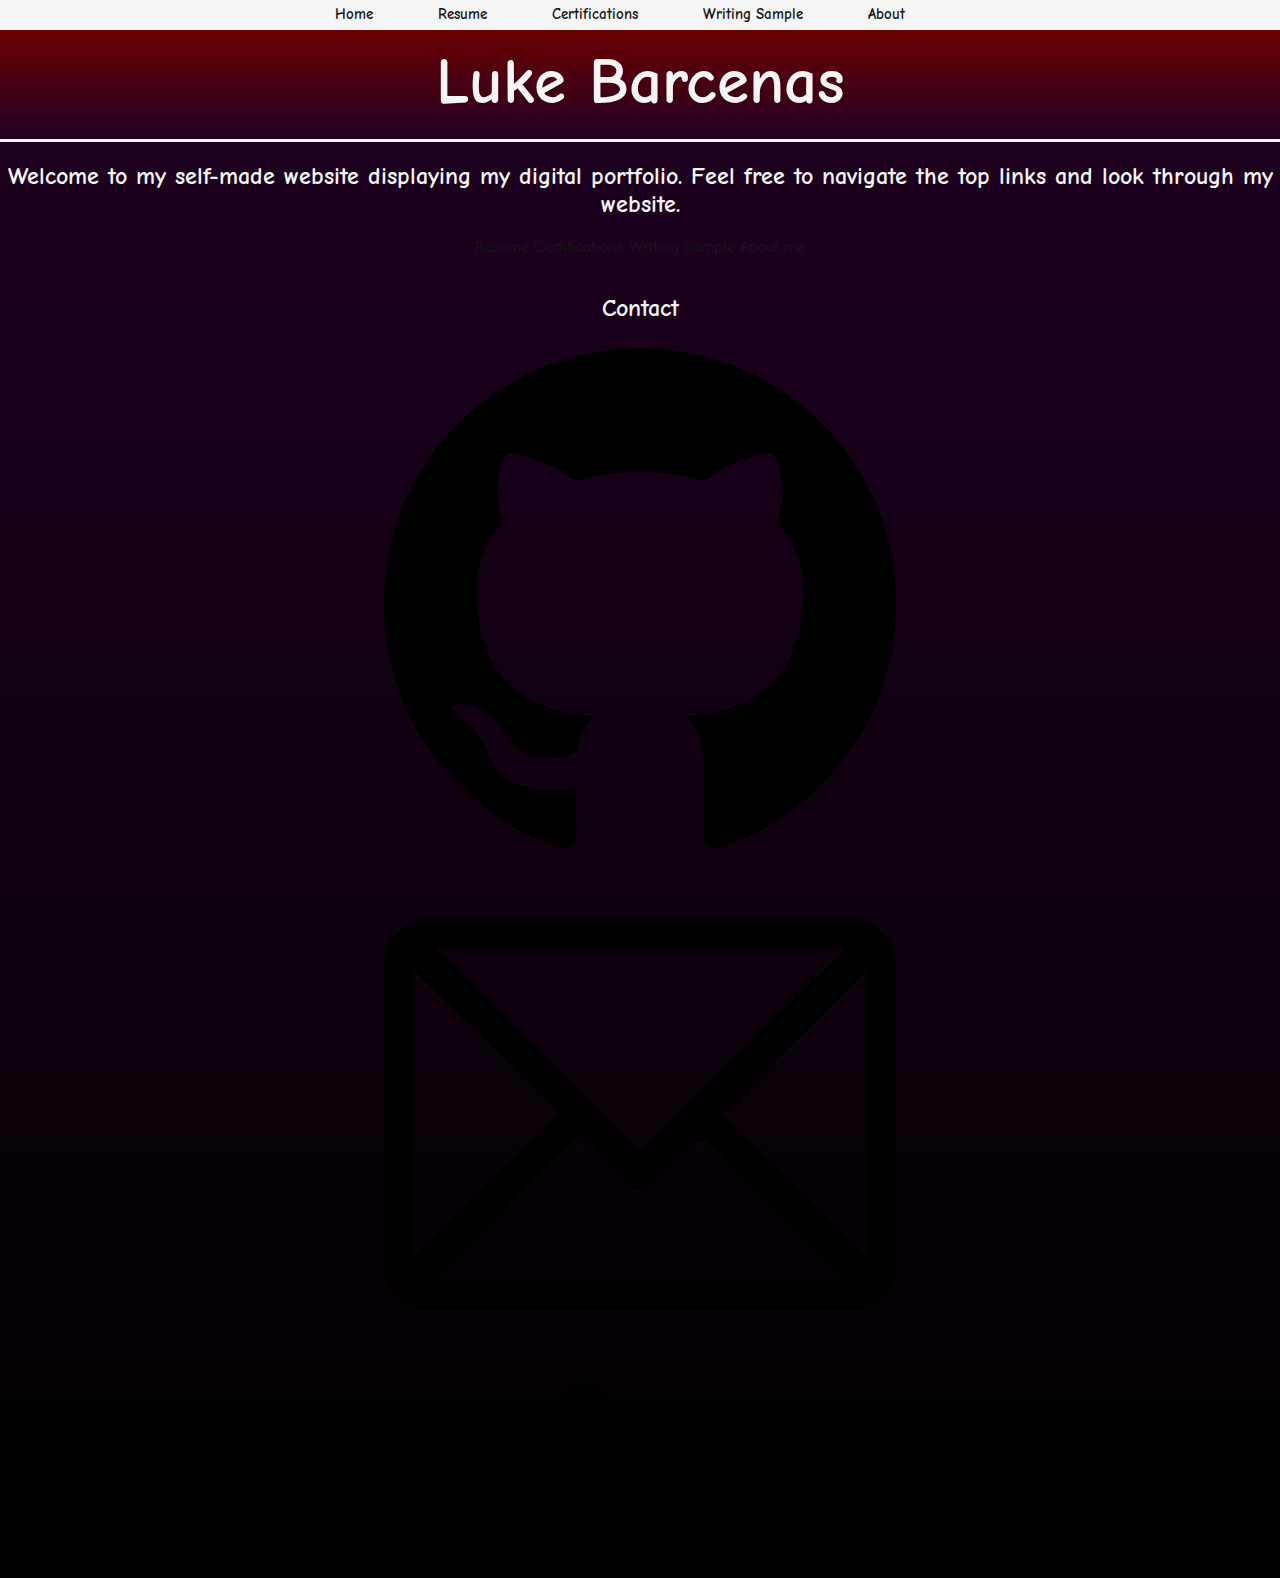
<file: index.html>
<!DOCTYPE html>
<html>
<head>
	<meta charset="utf-8">
	<meta name="viewport" content="width=device-width, initial-scale=1">

	<title>Luke Barcenas - Digital Portfolio</title>

	<link rel="stylesheet" type="text/css" href="css/style.css">
	<link rel="preconnect" href="https://fonts.googleapis.com">
	<link rel="preconnect" href="https://fonts.gstatic.com" crossorigin>
	<link href="https://fonts.googleapis.com/css2?family=Comic+Neue:wght@700&display=swap" rel="stylesheet">  

</head>
<body>
		<nav class="top">
			<h1 class="top">

				<div class="links">
				<a href="index.html" accesskey="h">Home</a>
				</div>

				<div class="links">
				<a href="resume.html" accesskey="r">Resume</a>
				</div>

				<div class="links">
				<a href="skills.html" accesskey="c">Certifications</a>
				</div>

				<div class="links">
				<a href="essay.html" accesskey="e">Writing Sample</a>
				</div>

				<div class="links">
				<a href="about.html" accesskey="a">About</a>
				</div>
			</h1>
		</nav>
	<header>
		<div class="container">
			<h1 class="Name">Luke Barcenas</h1></a>
		</div>
		
	</header>
	<h2 id="description">Welcome to my self-made website displaying my digital portfolio. Feel free to navigate the top links and look through my website.</h2>

	<div class="boxHolder">
		<a href="resume.html" class="box" id="resumeBox">
			Resume
		</a>
		
		<a href="skills.html" class="box" id="certsBox">
			Certifications
		</a>
		
		<a href="essay.html" class="box" id="SEBox">
			Writing Sample
		</a>
		
		<a href="about.html" class="box" id="aboutBox">
			About me
		</a>
	</div>  

	<br><hr>

<h2>Contact</h2>

<div class="blocks">
				<a href="https://github.com/LukeBarcenas" class="aBlock"><div class="gitBlock"><img src="images/git.png" class="icon"></img></div></a>
				
				<a href="mailto:lukebarcenas930@gmail.com" class="aBlock"><div class="mailBlock"><img class="icon" src="images/mail.png" alt="mailbox icon for emailing me"></img></div></a>

				<a href="tel:305-343-7092" class="aBlock"><div class="callBlock"><img src="images/phone.png" class="icon"></img></div></a>
</div>
</body>

</html>
</file>
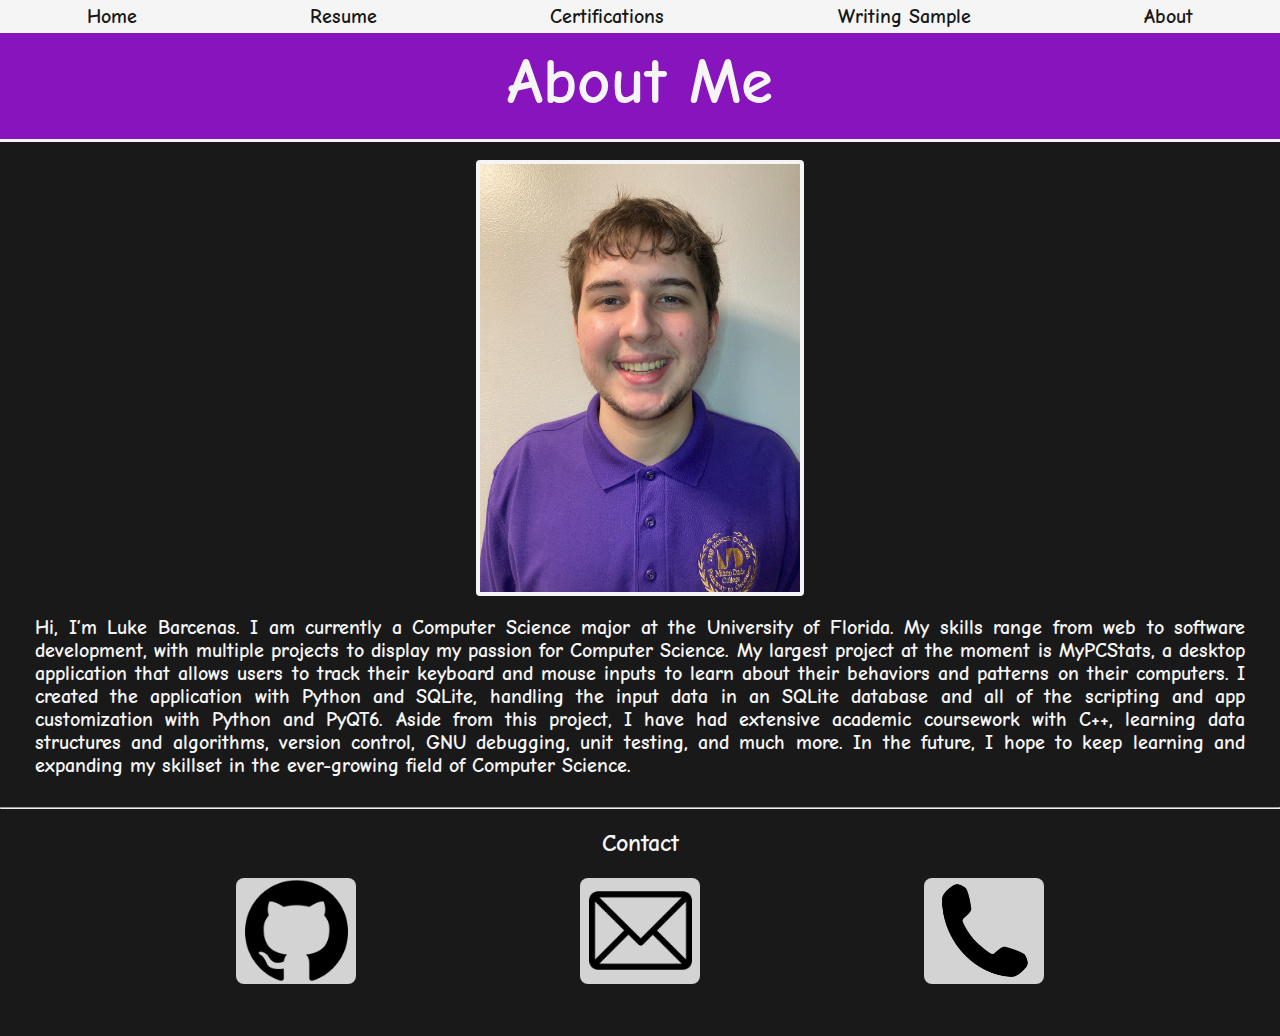
<file: about.html>
<!DOCTYPE html>
<html>
<head>
	<meta charset="utf-8">
	<meta name="viewport" content="width=device-width, initial-scale=1">

	<title>Luke Barcenas - About</title>

	<link rel="stylesheet" type="text/css" href="css/about.css">
	<link rel="preconnect" href="https://fonts.googleapis.com">
	<link rel="preconnect" href="https://fonts.gstatic.com" crossorigin>
	<link href="https://fonts.googleapis.com/css2?family=Comic+Neue:wght@700&display=swap" rel="stylesheet">  

</head>
<body>
		<nav class="top">
			<h1 class="top">

				<div class="links">
				<a href="index.html" accesskey="h">Home</a>
				</div>

				<div class="links">
				<a href="resume.html" accesskey="r">Resume</a>
				</div>

				<div class="links">
				<a href="skills.html" accesskey="c">Certifications</a>
				</div>

				<div class="links">
				<a href="essay.html" accesskey="e">Writing Sample</a>
				</div>

				<div class="links">
				<a href="about.html" accesskey="a">About</a>
				</div>
			</h1>
		</nav>
	<header>
		<div class="container">
			<h1 class="Name">About Me</h1></a>
		</div>
		<br>
	</header>
		<img src="images/me.png" width="600px" alt="Picture of Myself" id="Me" class="content">
		<h3>Hi, I’m Luke Barcenas. I am currently a Computer Science major at the University of Florida. My skills range from web to software development, with multiple projects to display my passion for Computer Science. My largest project at the moment is MyPCStats, a desktop application that allows users to track their keyboard and mouse inputs to learn about their behaviors and patterns on their computers. I created the application with Python and SQLite, handling the input data in an SQLite database and all of the scripting and app customization with Python and PyQT6. Aside from this project, I have had extensive academic coursework with C++, learning data structures and algorithms, version control, GNU debugging, unit testing, and much more. In the future, I hope to keep learning and expanding my skillset in the ever-growing field of Computer Science.</h3>
	<hr>

	<h2>Contact</h2>

	<div class="blocks">
				<a href="https://github.com/LukeBarcenas" class="aBlock"><div class="gitBlock"><img src="images/git.png" class="icon"></img></div></a>
				
				<a href="mailto:lukebarcenas930@gmail.com" class="aBlock"><div class="mailBlock"><img class="icon" src="images/mail.png" alt="mailbox icon for emailing me"></img></div></a>

				<a href="tel:305-343-7092" class="aBlock"><div class="callBlock"><img src="images/phone.png" class="icon"></img></div></a>
</div>

</body>

</html>
</file>
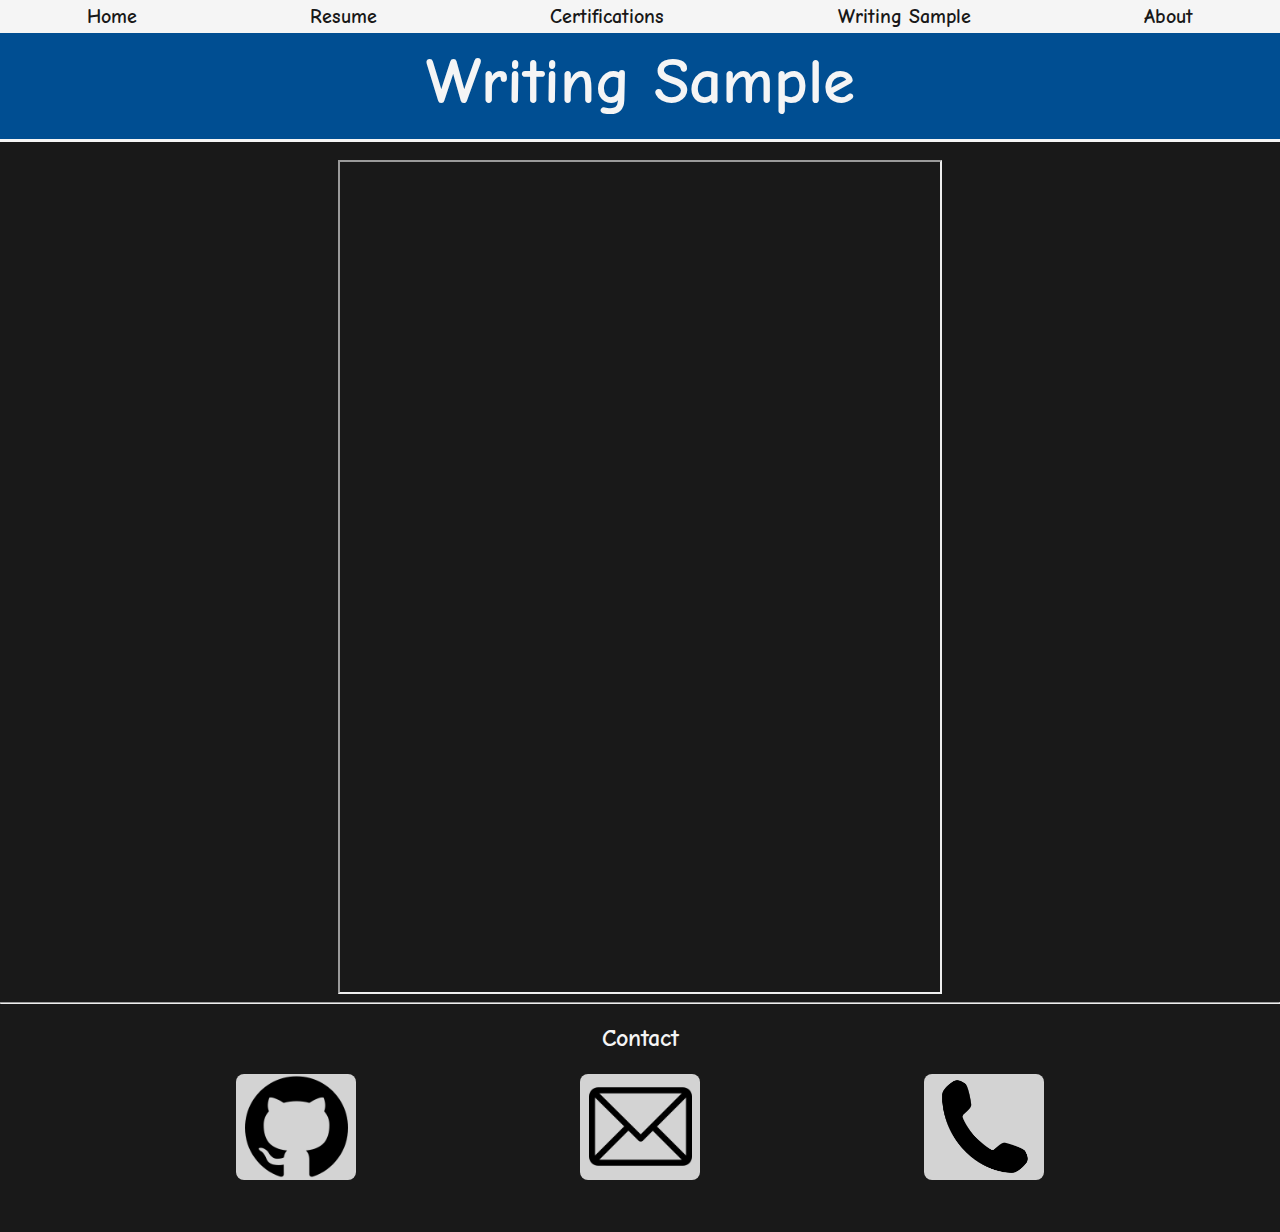
<file: essay.html>
<!DOCTYPE html>
<html>
<head>
	<meta charset="utf-8">
	<meta name="viewport" content="width=device-width, initial-scale=1">

	<title>Luke Barcenas - Writing Sample</title>

	<link rel="stylesheet" type="text/css" href="css/essay.css">
	<link rel="preconnect" href="https://fonts.googleapis.com">
	<link rel="preconnect" href="https://fonts.gstatic.com" crossorigin>
	<link href="https://fonts.googleapis.com/css2?family=Comic+Neue:wght@700&display=swap" rel="stylesheet">  

</head>
<body>
		<nav class="top">
			<h1 class="top">

				<div class="links">
				<a href="index.html" accesskey="h">Home</a>
				</div>

				<div class="links">
				<a href="resume.html" accesskey="r">Resume</a>
				</div>

				<div class="links">
				<a href="skills.html" accesskey="c">Certifications</a>
				</div>

				<div class="links">
				<a href="essay.html" accesskey="e">Writing Sample</a>
				</div>

				<div class="links">
				<a href="about.html" accesskey="a">About</a>
				</div>
			</h1>
		</nav>
	<header>
		<div class="container">
			<h1 class="Name">Writing Sample</h1></a>
		</div>
		<br>
	</header>
		<iframe src="docs/essaySample.pdf" height="830px" width="600px" class="content"></iframe>
	<hr>

	<h2>Contact</h2>
	
	<div class="blocks">
				<a href="https://github.com/LukeBarcenas" class="aBlock"><div class="gitBlock"><img src="images/git.png" class="icon"></img></div></a>
				
				<a href="mailto:lukebarcenas930@gmail.com" class="aBlock"><div class="mailBlock"><img class="icon" src="images/mail.png" alt="mailbox icon for emailing me"></img></div></a>

				<a href="tel:305-343-7092" class="aBlock"><div class="callBlock"><img src="images/phone.png" class="icon"></img></div></a>
</div>

</body>

</html>
</file>
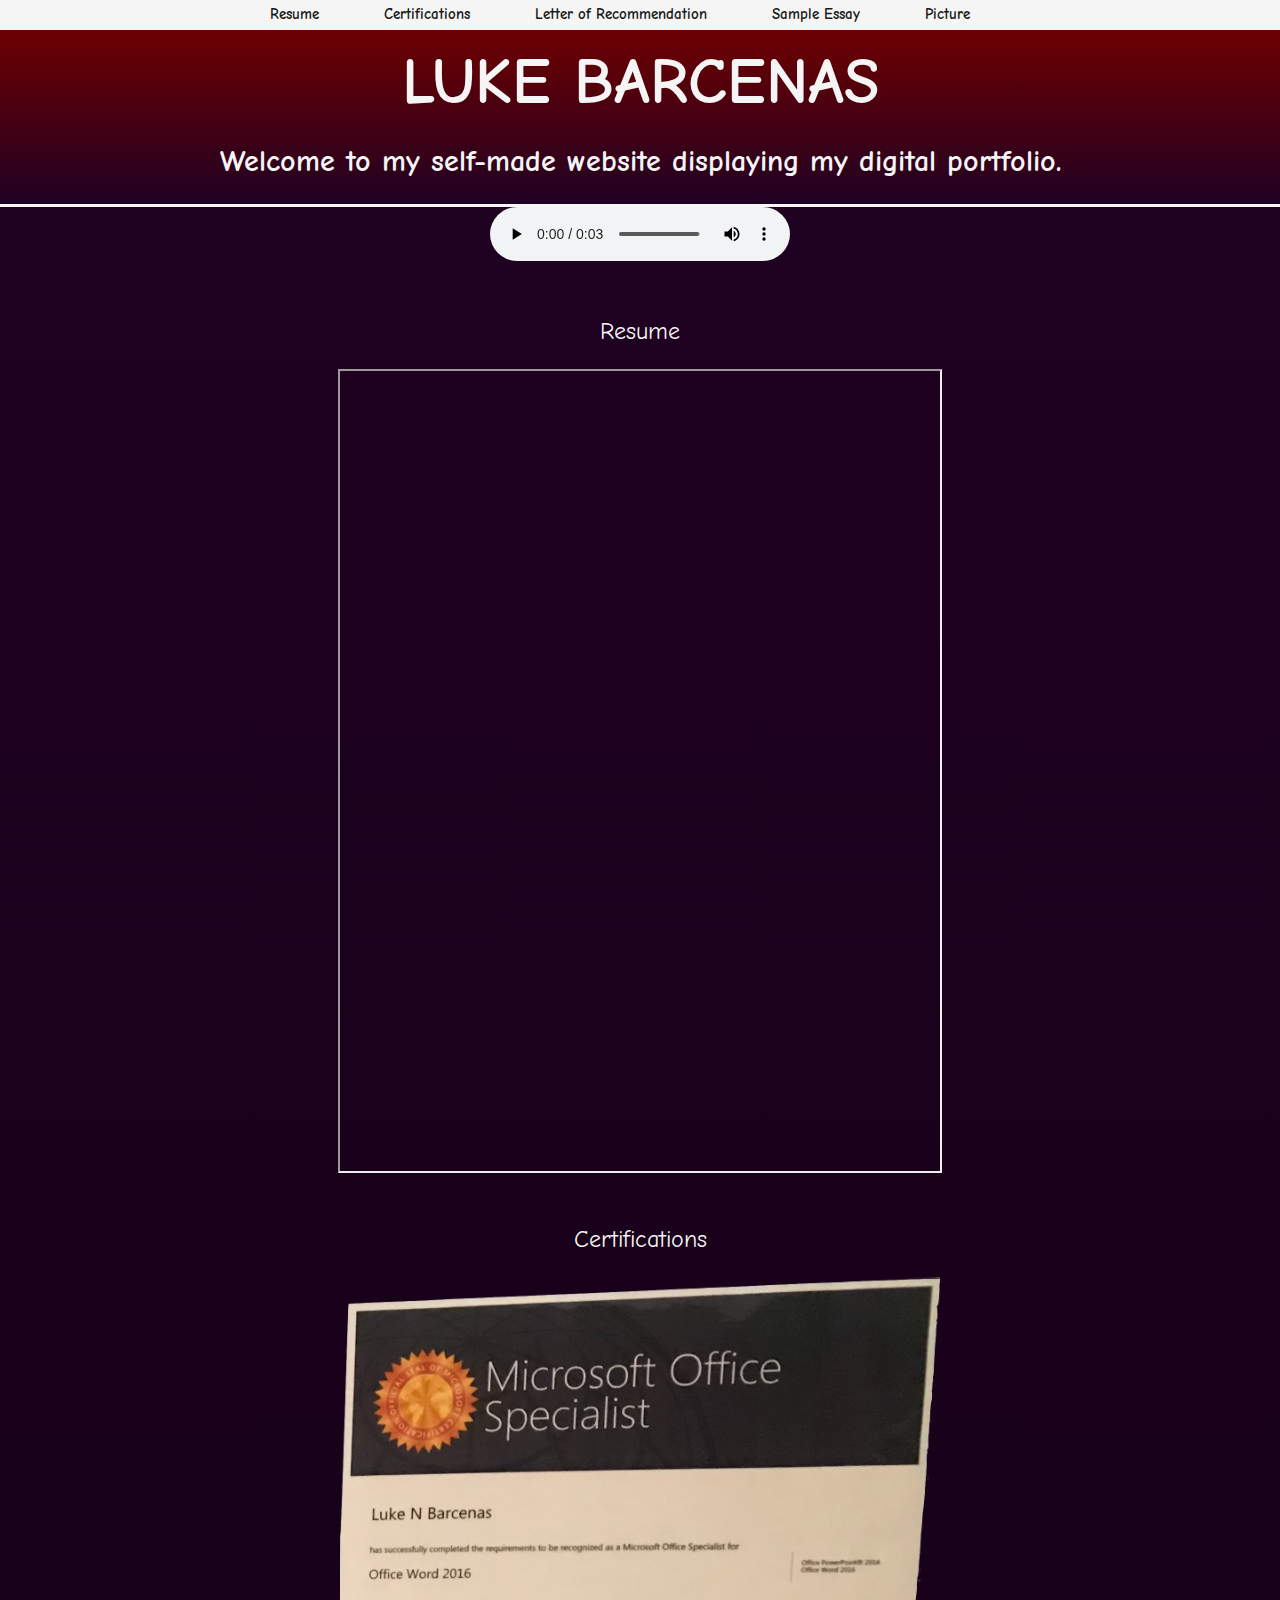
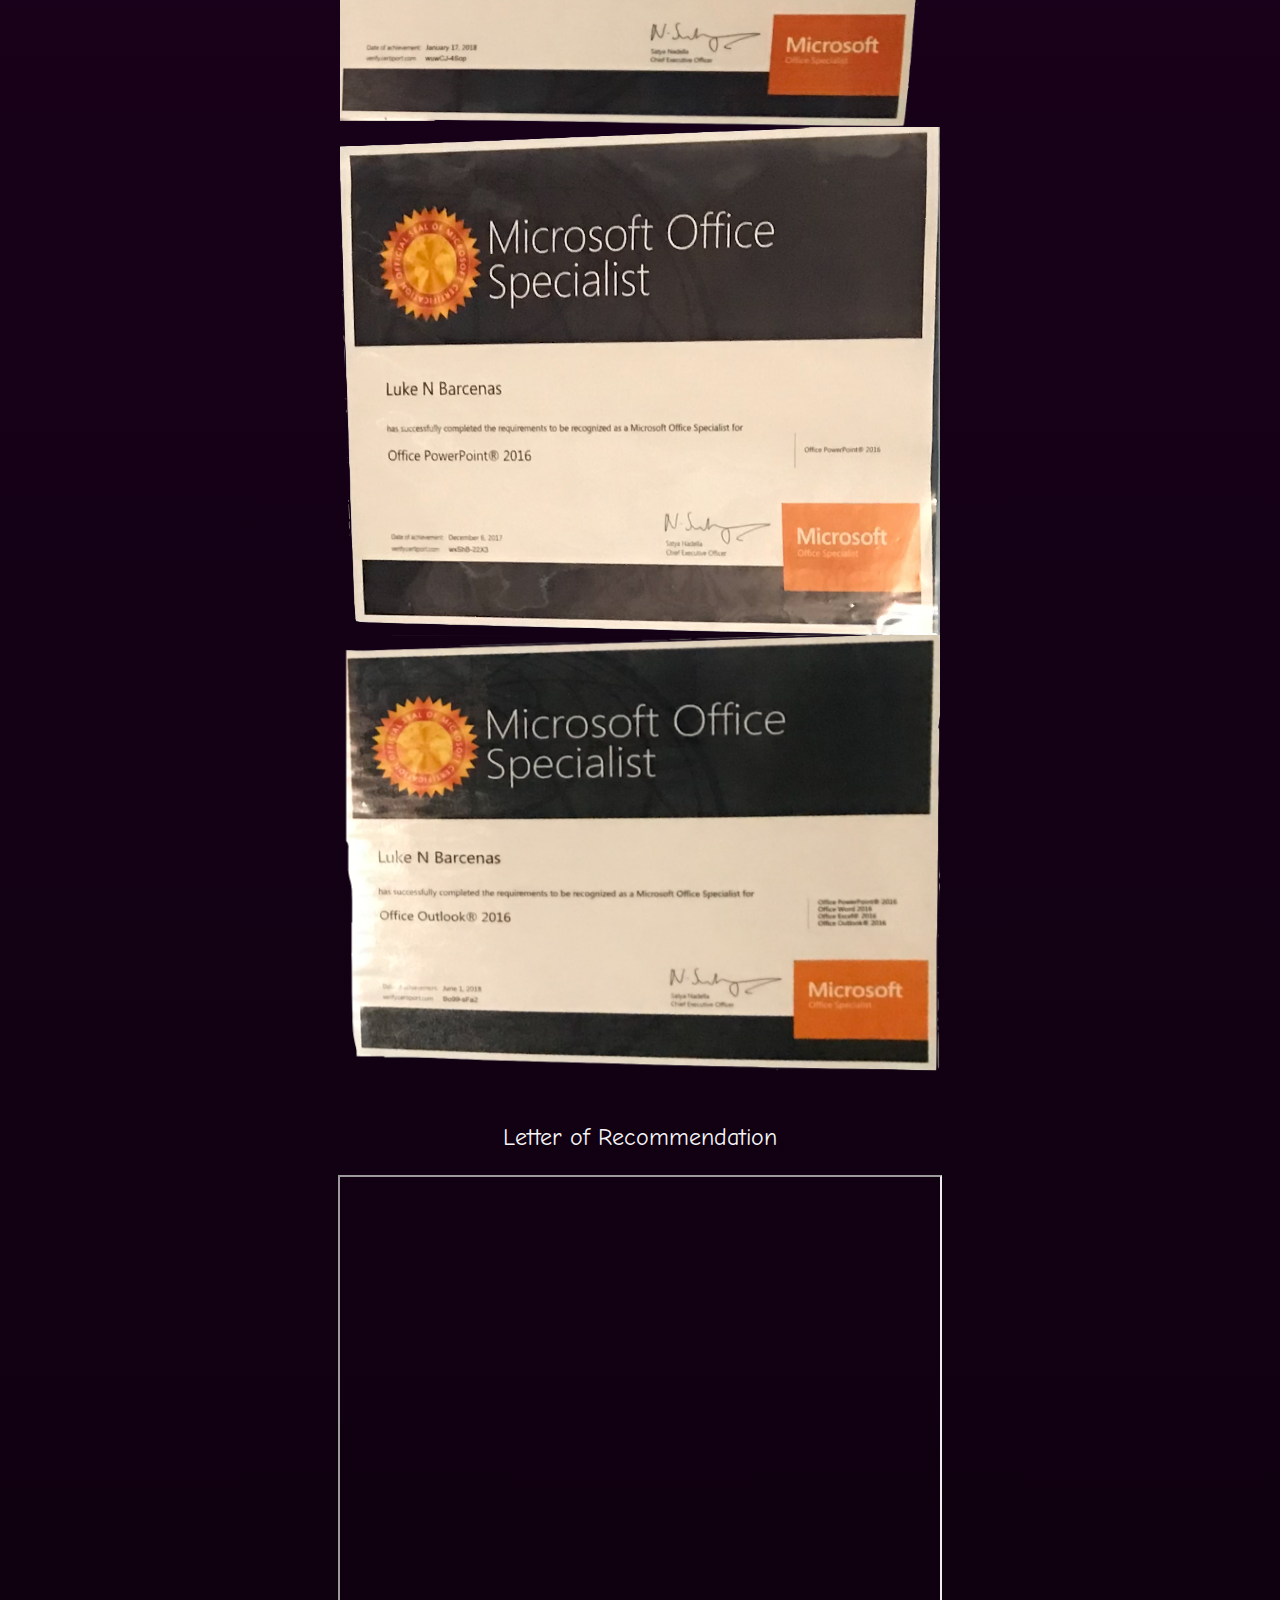
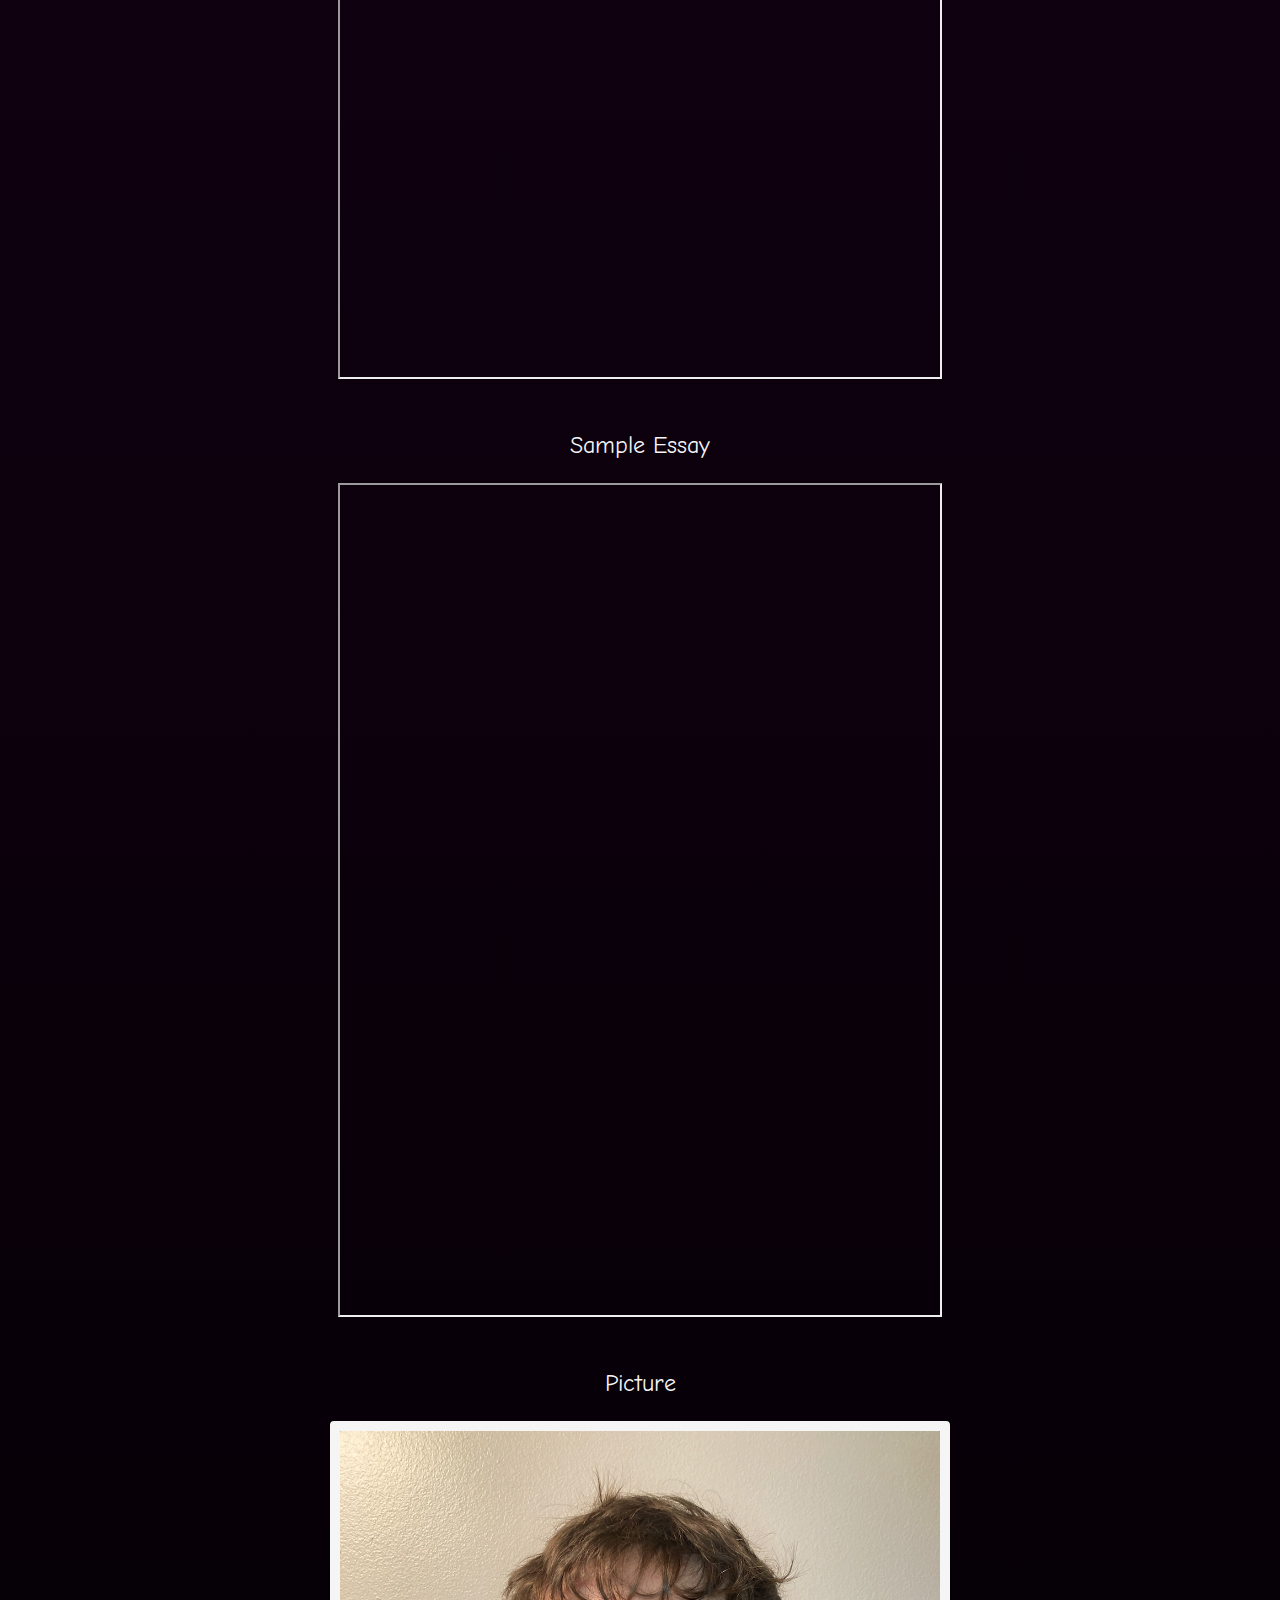
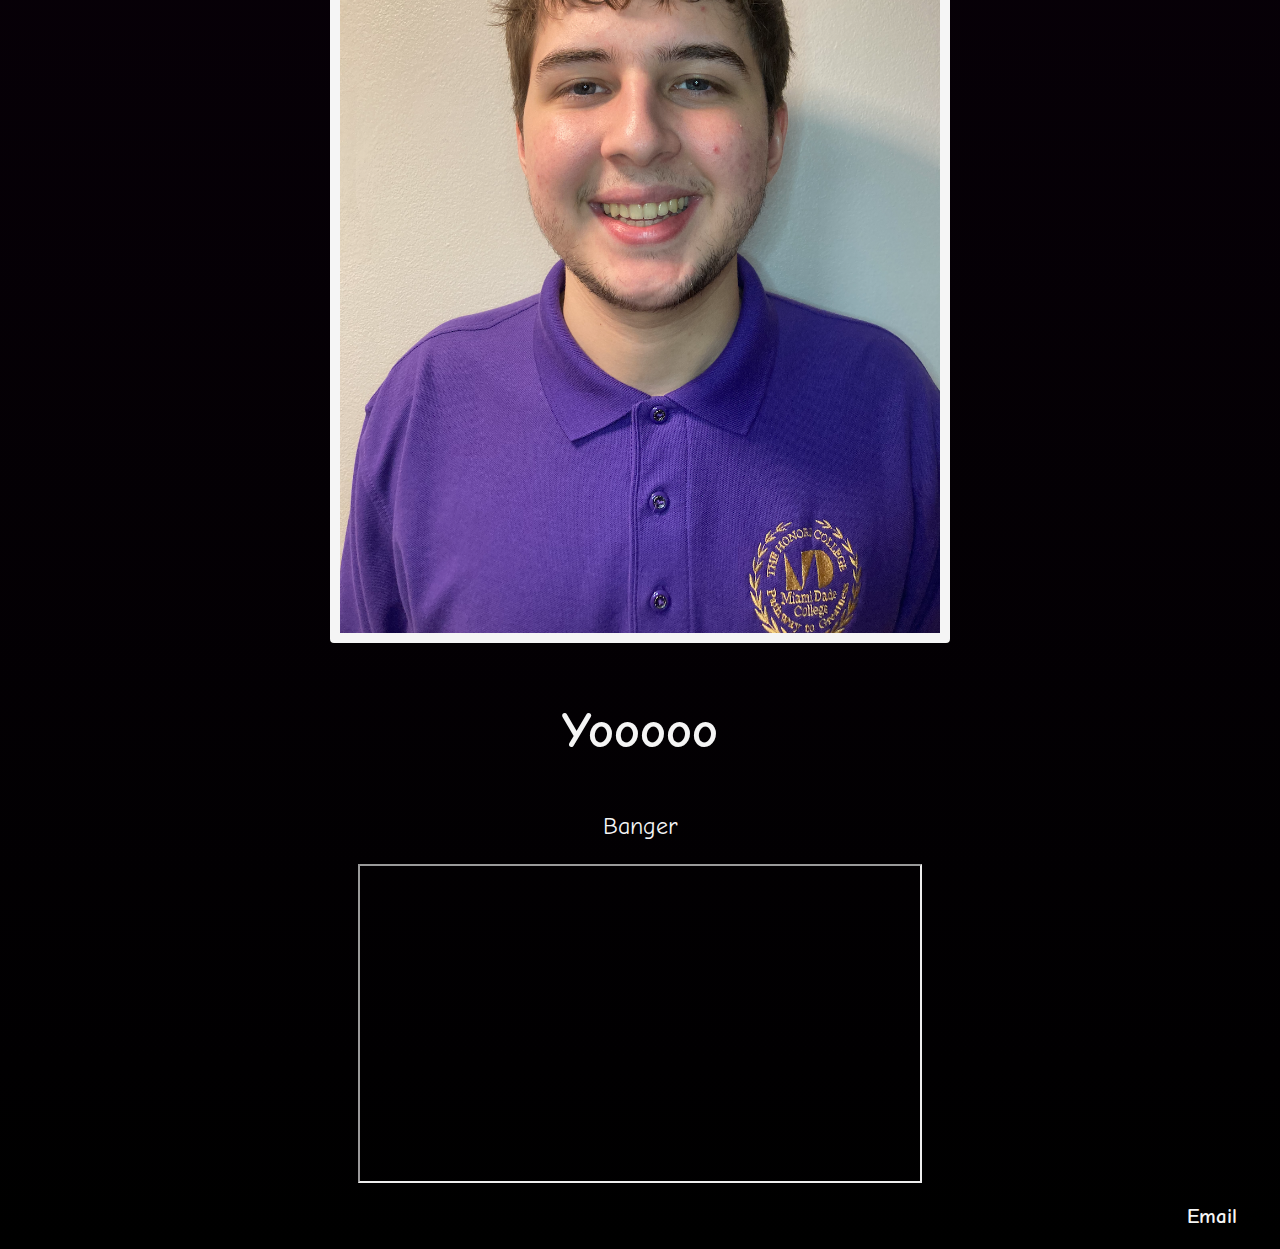
<file: indexLuke.html>
<!DOCTYPE html>
<html>
<head>
	<meta charset="utf-8">
	<meta name="viewport" content="width=device-width, initial-scale=1">

	<title>Luke Barcenas - Digital Portfolio</title>

	<link rel="stylesheet" type="text/css" href="css/style.css">
	<link rel="preconnect" href="https://fonts.googleapis.com">
	<link rel="preconnect" href="https://fonts.gstatic.com" crossorigin>
	<link href="https://fonts.googleapis.com/css2?family=Comic+Neue:wght@700&display=swap" rel="stylesheet">  

</head>
<body>
		<nav class="top">
			<h1 class="top">

				<div class="links">
				<a href="#resume" accesskey="r">Resume</a>
				</div>

				<div class="links">
				<a href="#certs" accesskey="c">Certifications</a>
				</div>

				<div class="links">
				<a href="#letterOR" accesskey="l">Letter of Recommendation</a>
				</div>

				<div class="links">
				<a href="#essay" accesskey="s">Sample Essay</a>
				</div>

				<div class="links">
				<a href="#me" accesskey="p">Picture</a>
				</div>
			</h1>
		</nav>
	<header>
		<div class="container">
			<h1 class="Name">LUKE BARCENAS</h1></a>

			<hr>

			<h2 id="description">Welcome to my self-made website displaying my digital portfolio.</h2>
		</div>
	</header>
		<audio controls>
			<source src="Sounds/bomb.mp3" type="audio/mpeg">
		</audio>

		<p id="resume"><br>Resume</p>
		<iframe src="docs/Resume.pdf" height="800px" width="600px" class="content" ></iframe>

		<p id="certs"><br>Certifications</p>
		<img src="images/wordCert.png" width="600px" alt="Microsoft Word Certification" class="content">
		<img src="images/powerPointCert.png" width="600px" alt="Microsoft PowerPoint Certification" class="content">
		<img src="images/outlookCert.png" width="600px" alt="Microsoft Outlook Certification" class="content">

		<p id="letterOR"><br>Letter of Recommendation</p>

		<iframe src="docs/Recommendation.pdf" height="800px" width="600px" class="content" id="LOR"></iframe>

		<p id="essay"><br>Sample Essay</p>

		<iframe src="docs/essaySample.pdf" height="830px" width="600px" class="content"></iframe>

		<p id="me"><br>Picture</p>

		<img src="images/me.png" width="600px" alt="Picture of Myself" id="Me" class="content">

		<hr><br><br><br>

	<div id="spinner" tabindex="0">
		<h1>Yooooo</h1>
	</div>


		<p><br>Banger</p>

		<iframe class="content" width="560" height="315" src="https://www.youtube.com/embed/k1-TrAvp_xs" title="YouTube video player" frameborder="5px" allow="accelerometer; autoplay; clipboard-write; encrypted-media; gyroscope; picture-in-picture" allowfullscreen></iframe>

	<hr>

	<footer>
		<h3 class="bottom">Email <a class="bottom" href="mailto:luke.barcenas001@mymdc.net"><img id="mail" src="images/mail.png" alt="mailbox icon for emailing me"></a></h3>
	</footer>




		<script>
			/* document.getElementById('Name').addEventListener('click', function() {
				alert("Yooooooooooo")
			}) */
		</script>

</body>

</html>
</file>
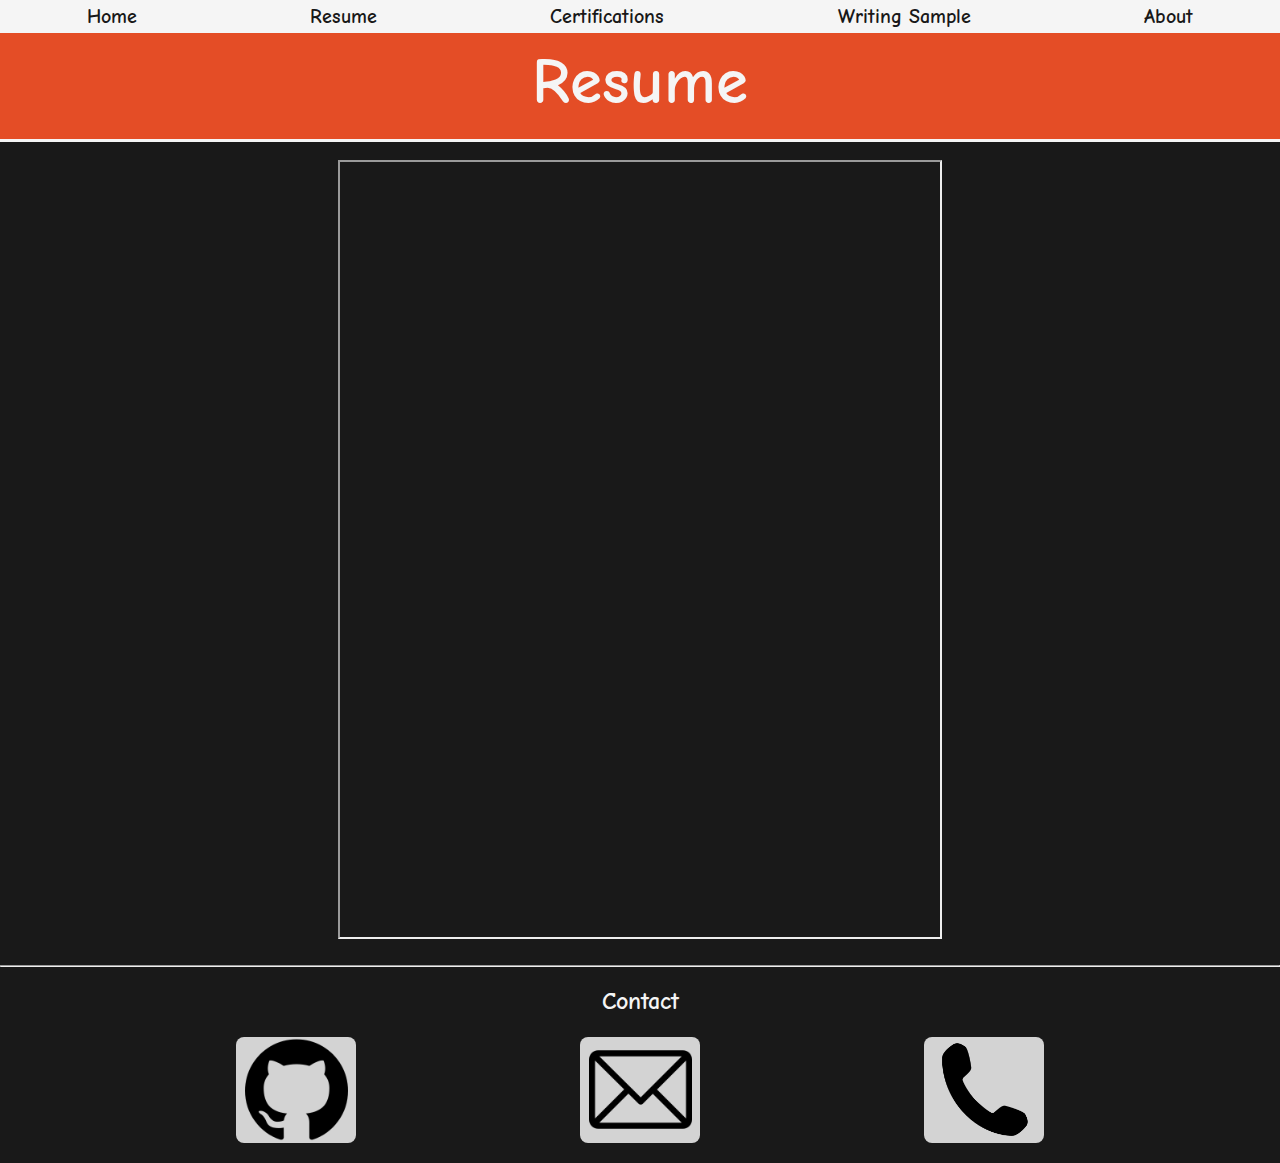
<file: resume.html>
<!DOCTYPE html>
<html>
<head>
	<meta charset="utf-8">
	<meta name="viewport" content="width=device-width, initial-scale=1">

	<title>Luke Barcenas - Resume</title>

	<link rel="stylesheet" type="text/css" href="css/resume.css">
	<link rel="preconnect" href="https://fonts.googleapis.com">
	<link rel="preconnect" href="https://fonts.gstatic.com" crossorigin>
	<link href="https://fonts.googleapis.com/css2?family=Comic+Neue:wght@700&display=swap" rel="stylesheet">  

</head>
<body>
		<nav class="top">
			<h1 class="top">

				<div class="links">
				<a href="index.html" accesskey="h">Home</a>
				</div>

				<div class="links">
				<a href="resume.html" accesskey="r">Resume</a>
				</div>

				<div class="links">
				<a href="skills.html" accesskey="c">Certifications</a>
				</div>

				<div class="links">
				<a href="essay.html" accesskey="e">Writing Sample</a>
				</div>

				<div class="links">
				<a href="about.html" accesskey="a">About</a>
				</div>
			</h1>
		</nav>
	<header>
		<div class="container">
			<h1 class="Name">Resume</h1></a>
		</div>
		<br>
	</header>
		<iframe src="docs/Resume.pdf" height="800px" width="600px" class="content" ></iframe>

	<br>
	<hr>
	
<h2>Contact</h2>
				
<div class="blocks">
				<a href="https://github.com/LukeBarcenas" class="aBlock"><div class="gitBlock"><img src="images/git.png" class="icon"></img></div></a>
				
				<a href="mailto:lukebarcenas930@gmail.com" class="aBlock"><div class="mailBlock"><img class="icon" src="images/mail.png" alt="mailbox icon for emailing me"></img></div></a>

				<a href="tel:305-343-7092" class="aBlock"><div class="callBlock"><img src="images/phone.png" class="icon"></img></div></a>
</div>
	

</body>

</html>
</file>
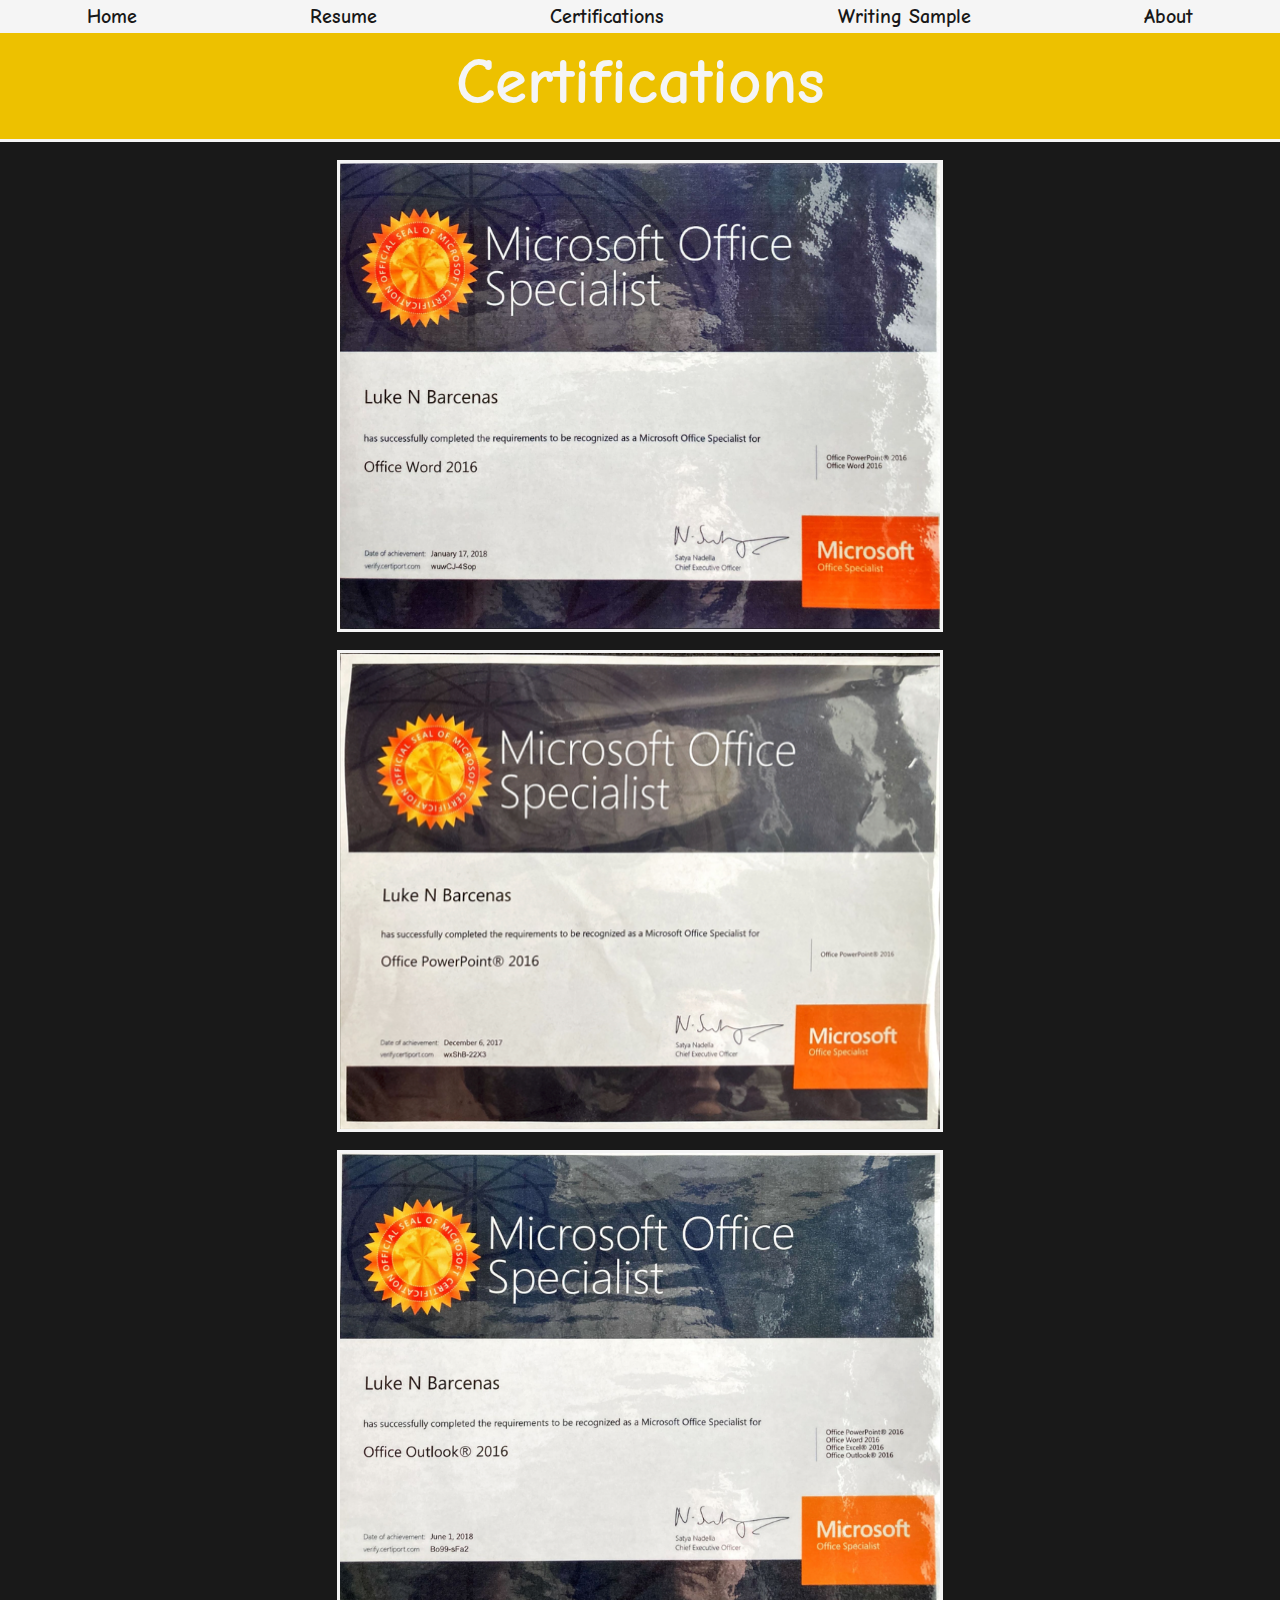
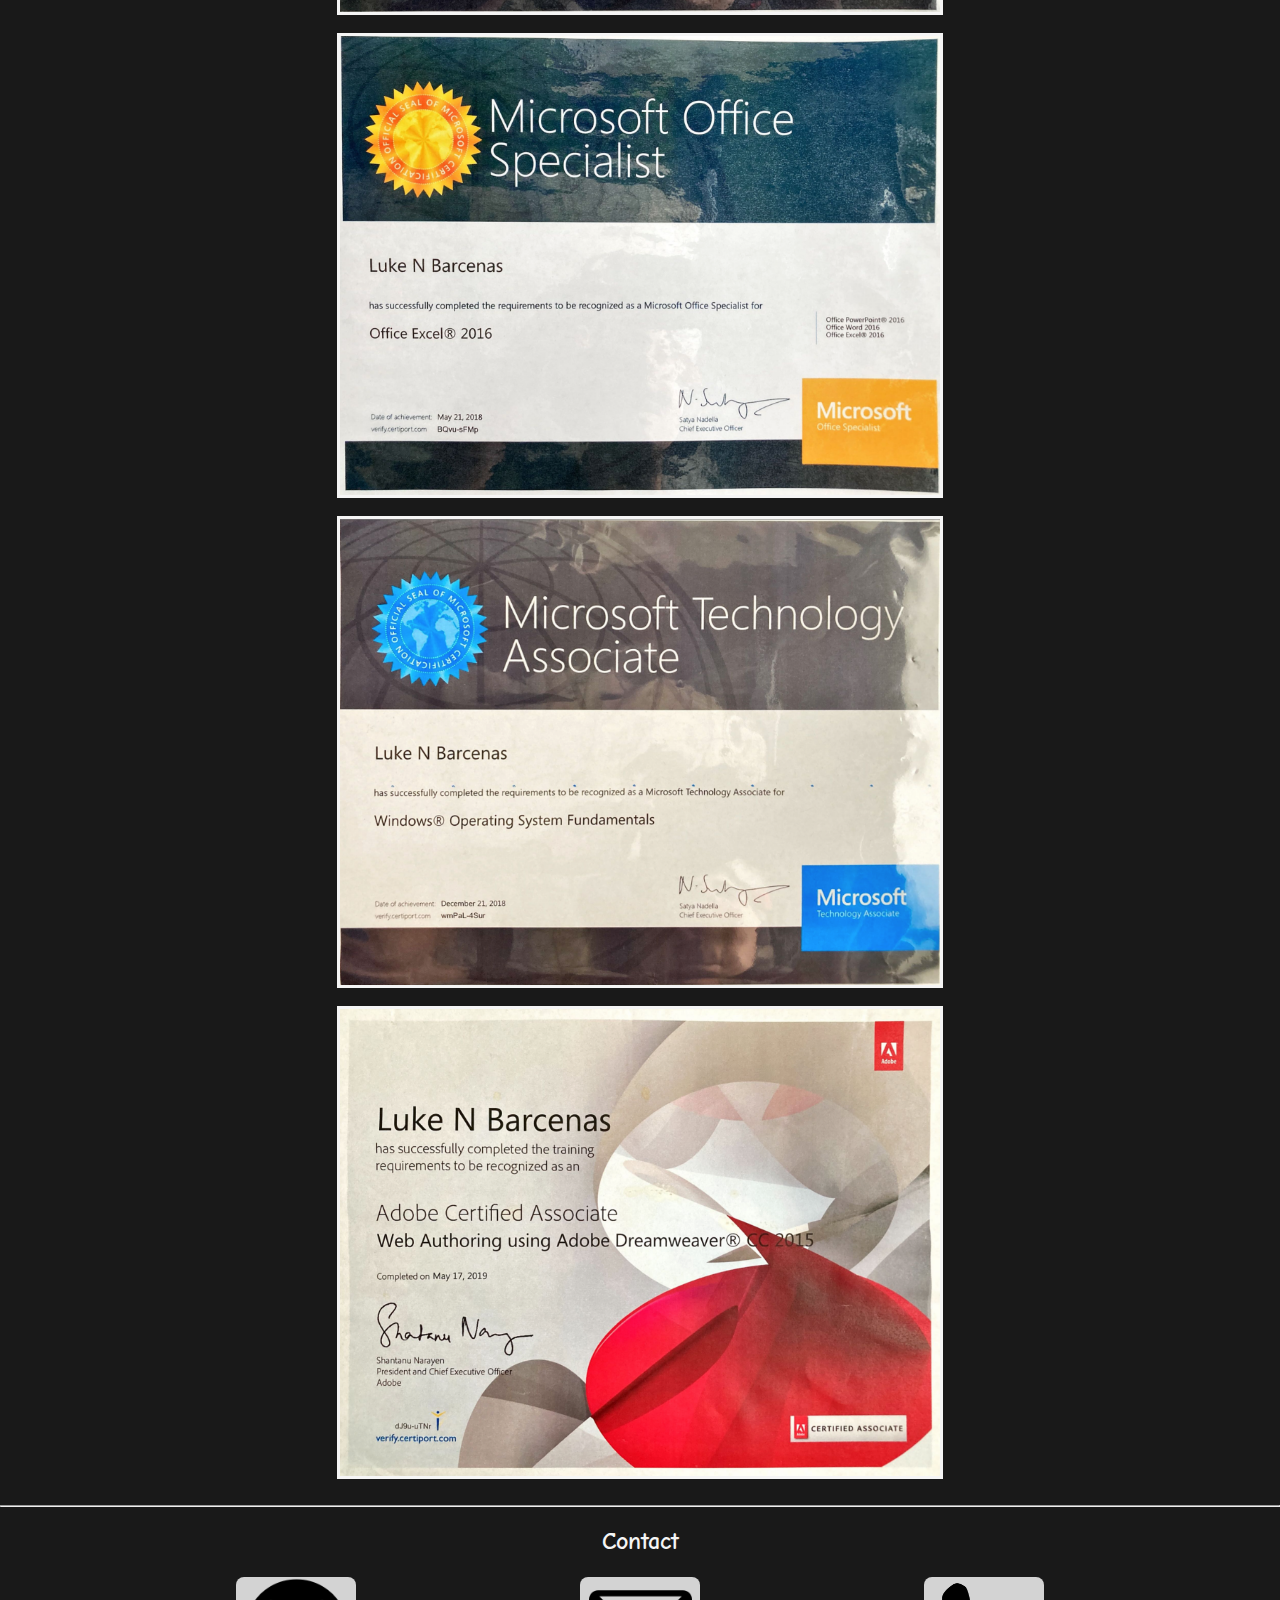
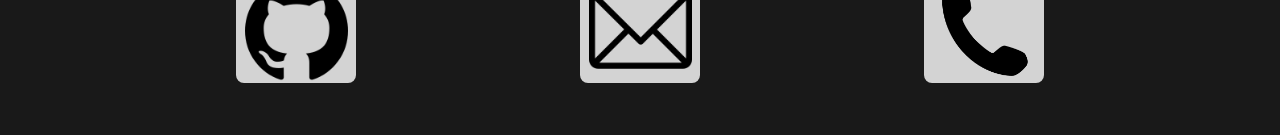
<file: skills.html>
<!DOCTYPE html>
<html>
<head>
	<meta charset="utf-8">
	<meta name="viewport" content="width=device-width, initial-scale=1">

	<title>Luke Barcenas - Certifications</title>

	<link rel="stylesheet" type="text/css" href="css/skills.css">
	<link rel="preconnect" href="https://fonts.googleapis.com">
	<link rel="preconnect" href="https://fonts.gstatic.com" crossorigin>
	<link href="https://fonts.googleapis.com/css2?family=Comic+Neue:wght@700&display=swap" rel="stylesheet">  

</head>
<body>
		<nav class="top">
			<h1 class="top">

				<div class="links">
				<a href="index.html" accesskey="h">Home</a>
				</div>

				<div class="links">
				<a href="resume.html" accesskey="r">Resume</a>
				</div>

				<div class="links">
				<a href="skills.html" accesskey="c">Certifications</a>
				</div>

				<div class="links">
				<a href="essay.html" accesskey="e">Writing Sample</a>
				</div>

				<div class="links">
				<a href="about.html" accesskey="a">About</a>
				</div>
			</h1>
		</nav>
	<header>
		<div class="container">
			<h1 class="Name">Certifications</h1></a>
		</div>
		<br>
	</header>
		<img src="images/word.png" width="600px" alt="Microsoft Word Certification" class="content"><br>
		<img src="images/PPT.png" width="600px" alt="Microsoft PowerPoint Certification" class="content"><br>
		<img src="images/out.png" width="600px" alt="Microsoft Outlook Certification" class="content"><br>
		<img src="images/excel.png" width="600px" alt="Microsoft Excel Certification" class="content"><br>
		<img src="images/os.png" width="600px" alt="Operating Systems Certification" class="content"><br>
		<img src="images/dw.png" width="600px" alt="Adobe DreamWeaver Certification" class="content"><br>

	<hr>

	<h2>Contact</h2>

	<div class="blocks">
				<a href="https://github.com/LukeBarcenas" class="aBlock"><div class="gitBlock"><img src="images/git.png" class="icon"></img></div></a>
				
				<a href="mailto:lukebarcenas930@gmail.com" class="aBlock"><div class="mailBlock"><img class="icon" src="images/mail.png" alt="mailbox icon for emailing me"></img></div></a>

				<a href="tel:305-343-7092" class="aBlock"><div class="callBlock"><img src="images/phone.png" class="icon"></img></div></a>
</div>

</body>

</html>
</file>
<file: css/style.css>
body {
  background: repeating-linear-gradient(180deg,#200122,black);
  color: whitesmoke;
  text-align: center;
  font-family: 'Comic Neue', sans-serif;
  margin: auto;
}

h1 {
  font-size: 50px;
  color: whitesmoke;
  margin: 0 0 20px 0;
  padding-top: 5px;
}

hr {
  display: none;
}

.Name:hover {
  text-shadow: -2px -2px #696969;
}

.content {
  display: block;
  margin: auto;
}

.Name {
  font-size:65px;
}

.container {
  height: auto;
  background: linear-gradient(180deg,#6f0000,#200122);
  border-bottom: solid 3px whitesmoke;
  font-size: 20px;
  padding-top: 15px;
  margin-top: 25px;
  width: 100% auto;
}

a {
    text-decoration: none;
    color: #181818;
}

a:hover {
  text-decoration: underline;
}

.links {
  display: inline;
  margin: 0 50px 0 10px;
}

.top {
  position: fixed;
  color: #212121;
  height: 25px;
  font-size: 15px;
  left: 0px;
  top: 0px;
  width: 100%;
  background-color: whitesmoke;
}

#mail {
  max-width: 24px;
  height: 16px;
}

a.bottom {
  color: orangered;
}


.bottom {
  text-align: right;
  margin-right: 10px;
  font-size: 21px;
}

p {
  font-size: 24px;
}

p:hover {
  letter-spacing: 1px;
  text-decoration: underline 1px solid;
}

#Me {
  border: 10px solid;
  border-radius: 4px;
}

#Me:hover {
  animation-name: colors;
  animation-duration: 5s;
  animation-iteration-count: infinite;
}

@keyframes colors {
  0% {
    border-color: #f0170f;
  }
  20% {
    border-color: #e8b117;
  }
  40% {
    border-color: #5adf20;
  }
  60% {
    border-color: #36bfc9;
  }
  80% {
    border-color: #9532cd;
  }
  100% {
    border-color: #f0170f;
  }
}

#spinner {
  margin: 0 auto;
  width: 170px;
}

#spinner:hover {
  left: 0px;
  position: relative;
  animation-name: move;
  animation-duration: 500ms;
  animation-iteration-count: infinite;
}

@keyframes move {
  0% {
    transform: rotate(0deg);
  }
  10% {
    transform: rotate(40deg);
  }
  20% {
    transform: rotate(80deg)
  }
  30% {
    transform: rotate(120deg);
  }
  40% {
    transform: rotate(160deg);
  }
  50% {
    transform: rotate(200deg);
  }
  60% {
    transform: rotate(240deg);
  }
  70% {
    transform: rotate(270deg);
  }
  80% {
    transform: rotate(310deg);
  }
  90% {
    transform: rotate(340deg);
  }
  100% {
    transform: rotate(360deg);
  }
}

@media (max-width: 715px) {
  .top {
    font-size: 12px;
    height: 20px;
  }

  .links {
    margin-right: 15px;
  }

  .content {
    width: 420px;
  }
  #Resume, #LOR, #Essay {
    height: 550px;
  }
}

@media (max-width: 477px) {
  .container {
    margin: auto;
  }
  .Name {
    font-size: 50px;
  }
  .content {
    width: 90%;
  }
  .top {
    display: none;
  }
  #Resume, #LOR, #Essay {
    height: 465px;
  
  }
}

@media (max-width: 450px) {
  #description {
    font-size: 18px;
  }
  hr {
    display: block;
    color: whitesmoke;
  }
}
</file>
<file: css/about.css>
body {
  background: #191919;
  color: whitesmoke;
  text-align: center;
  font-family: 'Comic Neue', sans-serif;
  margin: auto;
}

.container {
  height: auto;
  background: #8714bd;
  border-bottom: solid 3px whitesmoke;
  font-size: 20px;
  padding-top: 15px;
  margin-top: 25px;
  width: 100% auto;
}

h1 {
  font-size: 50px;
  color: whitesmoke;
  margin: 0 0 20px 0;
  padding-top: 5px;
}

h3 {
  margin: 0px 15px 10px 15px;
  padding: 20px;
  text-align: justify;
  font-size: 16px;
}

.top {
  display: flex;
  justify-content: flex-end;
  position: fixed;
  color: #212121;
  height: auto;
  font-size: 20px;
  left: 0px;
  top: 0px;
  width: 100%;
  background-color: whitesmoke;
}

@keyframes blockMove {
  100% {
    transform: translate(0px, -3px);
  }
}

.blocks {
  margin: auto;
  width: 80%;
  height: 160px;
  display: grid;
  grid-gap: 8px 8px;
  grid-template-columns: repeat(3, 1fr);
  grid-template-rows: repeat(3, 1fr);
}

#topHR {
  display: none;
}

hr {
  color: whitesmoke;
}

.Name:hover {
  text-shadow: -2px -2px #696969;
}

.content {
  display: block;
  margin: auto;
  width: 60%;
}

.Name {
  font-size: 65px;
}

a {
    text-decoration: none;
    color: #181818;
}

a:hover {
  text-decoration: underline;
}

.links {
  display: inline;
  margin: auto;
  padding-bottom: 5px;
}


.links a:active {
  color: rgb(21, 21, 21);
}

.links a:active {
  color: rgb(21, 21, 21);
}

#Me {
  border: 4px solid;
  border-radius: 4px;
  width: 25%;
  height: auto;
  margin: auto;
}

#Me:hover {
  animation-name: colors;
  animation-duration: 5s;
  animation-iteration-count: infinite;
}

@keyframes colors {
  0% {
    border-color: #f0170f;
  }
  20% {
    border-color: #e8b117;
  }
  40% {
    border-color: #5adf20;
  }
  60% {
    border-color: #36bfc9;
  }
  80% {
    border-color: #9532cd;
  }
  100% {
    border-color: #f0170f;
  }
}

@media (max-width: 969px) {
  .links {
    font-size: 16px;
  }
}

@media (min-width: 920px) {
  h3 {
    font-size: 20px;
  }
  #Me {
    width: 25%;
  }
}

@media (max-width: 625px) {
  .top {
    height: 20px;
  }

  .links {
    font-size: 12px;
  }
}

@media (max-width: 550px) {
  h3 {
    font-size: 13px;
  }
}

@media (max-width: 475px) {
  .container {
    margin-bottom: auto;
  }
  .Name {
    font-size: 50px;
  }
  .content {
    width: 60%;
  }
  .links {
    font-size: 10px;
  }
}

.gitBlock, .mailBlock, .callBlock {
  background: lightgray;
  text-align: center;
  margin: 2px auto;
  height: 106px;
  width: 120px;
  padding: auto;
  line-height: 53px;
  border-radius: 8px;
}

.icon {
  width: 103px;
  height: auto;
  margin-top: 1px;
}

.gitBlock:hover, .mailBlock:hover, .callBlock:hover {
  animation: blockMove 500ms forwards;
}

@media (max-width: 450px) {
  .links {
    font-size: 10px;
  }
  
  .gitBlock, .mailBlock, .callBlock {
  background: lightgray;
  text-align: center;
  margin: 2px auto;
  height: 53px;
  width: 60px;
  padding: auto;
  line-height: 53px;
  border-radius: 8px;
}

 h3 {
    font-size: 10px;
  }

.icon {
  width: 50px;
  height: auto;
  margin-top: 1px;
}
}

@media (max-width: 340px) {
  .links {
    font-size: 8px;
  }
}
</file>
<file: css/essay.css>
body {
  background: #191919;
  color: whitesmoke;
  text-align: center;
  font-family: 'Comic Neue', sans-serif;
  margin: auto;
}

.container {
  height: auto;
  background: #004e92;
  border-bottom: solid 3px whitesmoke;
  font-size: 20px;
  padding-top: 15px;
  margin-top: 25px;
  width: 100% auto;
}

h1 {
  font-size: 50px;
  color: whitesmoke;
  margin: 0 0 20px 0;
  padding-top: 5px;
}

.top {
  display: flex;
  justify-content: flex-end;
  position: fixed;
  color: #212121;
  height: auto;
  font-size: 20px;
  left: 0px;
  top: 0px;
  width: 100%;
  background-color: whitesmoke;
}

@keyframes blockMove {
  100% {
    transform: translate(0px, -3px);
  }
}

.blocks {
  margin: auto;
  width: 80%;
  height: 160px;
  display: grid;
  grid-gap: 8px 8px;
  grid-template-columns: repeat(3, 1fr);
  grid-template-rows: repeat(3, 1fr);
}

hr {
  color: whitesmoke;
}

.Name:hover {
  text-shadow: -2px -2px #696969;
}

.content {
  display: block;
  margin: auto;
}

.Name {
  font-size: 65px;
}

a {
  text-decoration: none;
  color: #181818;
}

a:hover {
  text-decoration: underline;
}

.links a:active {
  color: rgb(21, 21, 21);
}

.links {
  display: inline;
  margin: auto;
  padding-bottom: 5px;
}

@media (max-width: 969px) {
  .links {
    font-size: 16px;
  }
}

@media (max-width: 625px) {
  .top {
    height: 20px;
  }

  .links {
    font-size: 12px;
  }

  .content {
    width: 420px;
  }
  #Resume, #LOR, #Essay {
    height: 550px;
  }
}

@media (max-width: 475px) {
  .container {
    margin-bottom: auto;
  }
  .Name {
    font-size: 50px;
  }
  .content {
    width: 90%;
  }
  .links {
    font-size: 10px;
  }
  #Resume, #LOR, #Essay {
    height: 365px;
  
  }
}

.gitBlock, .mailBlock, .callBlock {
  background: lightgray;
  text-align: center;
  margin: 2px auto;
  height: 106px;
  width: 120px;
  padding: auto;
  line-height: 53px;
  border-radius: 8px;
}

.icon {
  width: 103px;
  height: auto;
  margin-top: 1px;
}

.gitBlock:hover, .mailBlock:hover, .callBlock:hover {
  animation: blockMove 500ms forwards;
}

@media (max-width: 450px) {
  .links {
    font-size: 10px;
  }
  
  .gitBlock, .mailBlock, .callBlock {
  background: lightgray;
  text-align: center;
  margin: 2px auto;
  height: 53px;
  width: 60px;
  padding: auto;
  line-height: 53px;
  border-radius: 8px;
}

.icon {
  width: 50px;
  height: auto;
  margin-top: 1px;
}
}

@media (max-width: 340px) {
  .links {
    font-size: 8px;
  }
}
</file>
<file: css/resume.css>
body {
  background: #191919;
  color: whitesmoke;
  text-align: center;
  font-family: 'Comic Neue', sans-serif;
  margin: auto;
}

.container {
  height: auto;
  background: #E44D26;
  border-bottom: solid 3px whitesmoke;
  font-size: 20px;
  padding-top: 15px;
  margin-top: 25px;
  width: 100% auto;
}

h1 {
  font-size: 50px;
  color: whitesmoke;
  margin: 0 0 20px 0;
  padding-top: 5px;
}

.top {
  display: flex;
  justify-content: flex-end;
  position: fixed;
  color: #212121;
  height: auto;
  font-size: 20px;
  left: 0px;
  top: 0px;
  width: 100%;
  background-color: whitesmoke;
}

@keyframes blockMove {
  100% {
    transform: translate(0px, -3px);
  }
}

.blocks {
  margin: auto;
  width: 80%;
  height: 110px;
  display: grid;
  grid-gap: 8px 8px;
  grid-template-columns: repeat(3, 1fr);
  grid-template-rows: repeat(3, 1fr);
}

hr {
  color: whitesmoke;
}

.Name:hover {
  text-shadow: -2px -2px #696969;
}

.content {
  display: block;
  margin: auto;
  height: 775px;
}

.Name {
  font-size: 65px;
}

a {
    text-decoration: none;
    color: #181818;
}

a:hover {
  text-decoration: underline;
}

.links {
  display: inline;
  margin: auto;
  padding-bottom: 5px;
}

.links a:active {
  color: rgb(21, 21, 21);
}

.gitBlock, .mailBlock, .callBlock {
  background: lightgray;
  text-align: center;
  margin: 2px auto;
  height: 106px;
  width: 120px;
  padding: auto;
  line-height: 53px;
  border-radius: 8px;
}

.icon {
  width: 103px;
  height: auto;
  margin-top: 1px;
}

.gitBlock:hover, .mailBlock:hover, .callBlock:hover {
  animation: blockMove 500ms forwards;
}

@media (max-width: 969px) {
  .links {
    font-size: 16px;
  }
}


@media (max-width: 625px) {
  .top {
    height: 20px;
  }

  .links {
    font-size: 12px;
  }

  .content {
    width: 420px;
    height: 550px;
  }
}

@media (max-width: 475px) {
  .container {
    margin-bottom: auto;
  }
  .Name {
    font-size: 50px;
  }
  .content {
    width: 90%;
  }
  .links {
    font-size: 10px;
  }
  #Resume, #LOR, #Essay {
    height: 365px;
  
  }
}

@media (max-width: 450px) {
  .links {
    font-size: 10px;
  }
  
  .gitBlock, .mailBlock, .callBlock {
  background: lightgray;
  text-align: center;
  margin: 2px auto;
  height: 53px;
  width: 60px;
  padding: auto;
  line-height: 53px;
  border-radius: 8px;
}

@media (max-width: 425px) {
  .content {
    height: 450px;
  }
}

.icon {
  width: 50px;
  height: auto;
  margin-top: 1px;
}
}

@media (max-width: 340px) {
  .links {
    font-size: 8px;
  }
}
</file>
<file: css/skills.css>
body {
  background: #191919;
  color: whitesmoke;
  text-align: center;
  font-family: 'Comic Neue', sans-serif;
  margin: auto;
}

.container {
  height: auto;
  background: #edc100;
  border-bottom: solid 3px whitesmoke;
  font-size: 20px;
  padding-top: 15px;
  margin-top: 25px;
  width: 100% auto;
}

h1 {
  font-size: 50px;
  color: whitesmoke;
  margin: 0 0 20px 0;
  padding-top: 5px;
}

.top {
  display: flex;
  justify-content: flex-end;
  position: fixed;
  color: #212121;
  height: auto;
  font-size: 20px;
  left: 0px;
  top: 0px;
  width: 100%;
  background-color: whitesmoke;
}

@keyframes blockMove {
  100% {
    transform: translate(0px, -3px);
  }
}

.blocks {
  margin: auto;
  width: 80%;
  height: 160px;
  display: grid;
  grid-gap: 8px 8px;
  grid-template-columns: repeat(3, 1fr);
  grid-template-rows: repeat(3, 1fr);
}

.content {
  border: solid 3px whitesmoke;
}

hr {
  color: whitesmoke;
}

.Name:hover {
  text-shadow: -2px -2px #696969;
}

.content {
  display: block;
  margin: auto;
}

.Name {
  font-size: 65px;
}

a {
    text-decoration: none;
    color: #181818;
}

a:hover {
  text-decoration: underline;
}

.links {
  display: inline;
  margin: auto;
  padding-bottom: 5px;
}

.links a:active {
  color: rgb(21, 21, 21);
}

.gitBlock, .mailBlock, .callBlock {
  background: lightgray;
  text-align: center;
  margin: 2px auto;
  height: 106px;
  width: 120px;
  padding: auto;
  line-height: 53px;
  border-radius: 8px;
}

.icon {
  width: 103px;
  height: auto;
  margin-top: 1px;
}

.gitBlock:hover, .mailBlock:hover, .callBlock:hover {
  animation: blockMove 500ms forwards;
}

@media (max-width: 969px) {
  .links {
    font-size: 16px;
  }
}


@media (max-width: 625px) {
  .top {
    height: 20px;
  }

  .links {
    font-size: 12px;
  }

  .content {
    width: 420px;
  }

  #Resume, #LOR, #Essay {
    height: 550px;
  }
}

@media (max-width: 475px) {
  .container {
    margin-bottom: auto;
  }
  .Name {
    font-size: 50px;
  }
  .content {
    width: 90%;
  }
  .links {
    font-size: 10px;
  }
  #Resume, #LOR, #Essay {
    height: 365px;
  
  }
}

@media (max-width: 450px) {
  .links {
    font-size: 10px;
  }
  
  .gitBlock, .mailBlock, .callBlock {
  background: lightgray;
  text-align: center;
  margin: 2px auto;
  height: 53px;
  width: 60px;
  padding: auto;
  line-height: 53px;
  border-radius: 8px;
}

.icon {
  width: 50px;
  height: auto;
  margin-top: 1px;
}
}

@media (max-width: 515px) {
 .Name {
  font-size: 40px;
 }
}

@media (max-width: 340px) {
  .links {
    font-size: 8px;
  }
}

@media (max-width: 310px) {
 .Name {
  font-size: 25px;
 }
}
</file>
